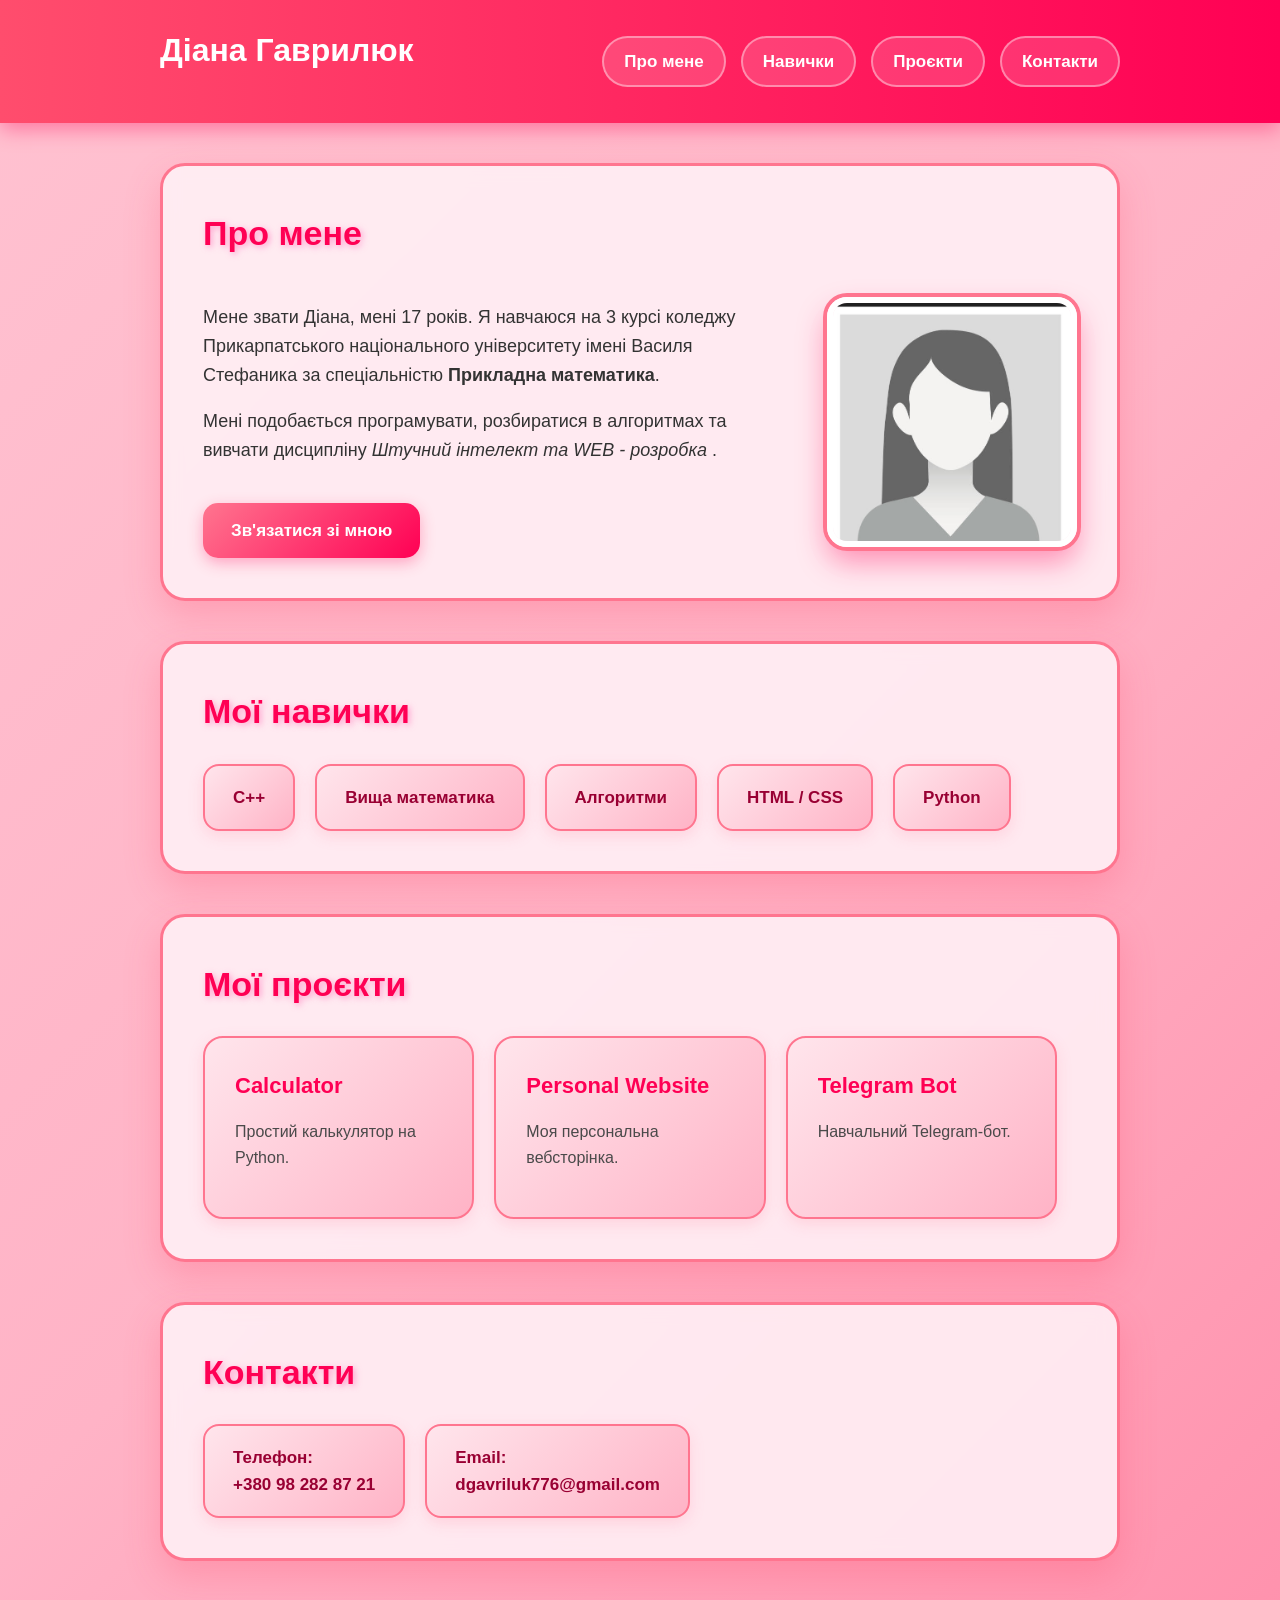
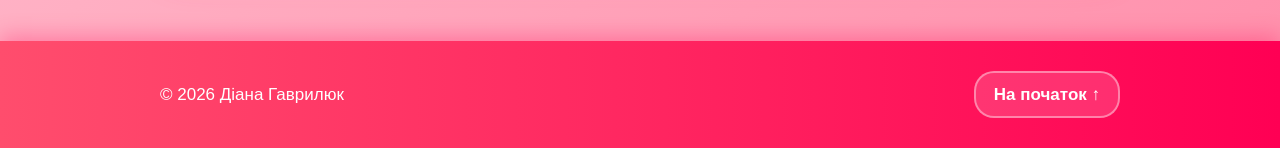
<file: index.html>
<!DOCTYPE html>
<html lang="uk">
<head>
    <meta charset="UTF-8">
    <title>Персональна сторінка — Діана Гаврилюк</title>
    <link rel="stylesheet" href="style.css">
</head>
<body id="top">

    <header class="page-header">
        <div class="header-content">
            <h1>Діана Гаврилюк</h1>
            <nav class="navigation">
                <a href="#about">Про мене</a>
                <a href="#skills">Навички</a>
                <a href="#projects">Проєкти</a>
                <a href="#contacts">Контакти</a>
            </nav>
        </div>
    </header>

    <main class="container">
        <section id="about" class="section">
            <h2>Про мене</h2>
            <div class="about-content">
                <img class="profile-photo" src="images/photo.jpg" alt="Моя фотографія">
                <div class="about-text">
                    <p class="description">
                        Мене звати Діана, мені 17 років. Я навчаюся на 3 курсі коледжу Прикарпатського національного університету імені Василя Стефаника за спеціальністю <strong>Прикладна математика</strong>.
                    </p>
                    <p class="description">
                        Мені подобається програмувати, розбиратися в алгоритмах та вивчати дисципліну <em>Штучний інтелект та WEB - розробка </em>.
                    </p>
                    <a href="#contacts" class="button">Зв'язатися зі мною</a>
                </div>
            </div>
        </section>

        <section id="skills" class="section">
            <h2>Мої навички</h2>
            <div class="skills-list">
                <div class="skill-card">C++</div>
                <div class="skill-card">Вища математика</div>
                <div class="skill-card">Алгоритми</div>
                <div class="skill-card">HTML / CSS</div>
                <div class="skill-card">Python</div>
            </div>
        </section>

        <section id="projects" class="section">
            <h2>Мої проєкти</h2>
            <div class="projects-list">
                <a href="https://github.com/dianahavryliuk24-ops/-2_-" target="_blank" class="project-card">
                    <h3>Calculator</h3>
                    <p>Простий калькулятор на Python.</p>
                </a>
                <a href="index.html" class="project-card">
                    <h3>Personal Website</h3>
                    <p>Моя персональна вебсторінка.</p>
                </a>
                <a href="telegram-bot.html" class="project-card">
                    <h3>Telegram Bot</h3>
                    <p>Навчальний Telegram-бот.</p>
                </a>
            </div>
        </section>

        <section id="contacts" class="section">
            <h2>Контакти</h2>
            <div class="contacts-list">
                <div class="contact-card">
                    <strong>Телефон:</strong><br>
                    <a href="tel:+380982828721">+380 98 282 87 21</a>
                </div>
                <div class="contact-card">
                    <strong>Email:</strong><br>
                    <a href="mailto:dgavriluk776@gmail.com">dgavriluk776@gmail.com</a>
                </div>
            </div>
        </section>
    </main>

    <footer class="page-footer">
        <div class="footer-content">
            <p>© 2026 Діана Гаврилюк</p>
            <a href="#top">На початок ↑</a>
        </div>
    </footer>

</body>
</html>
</file>
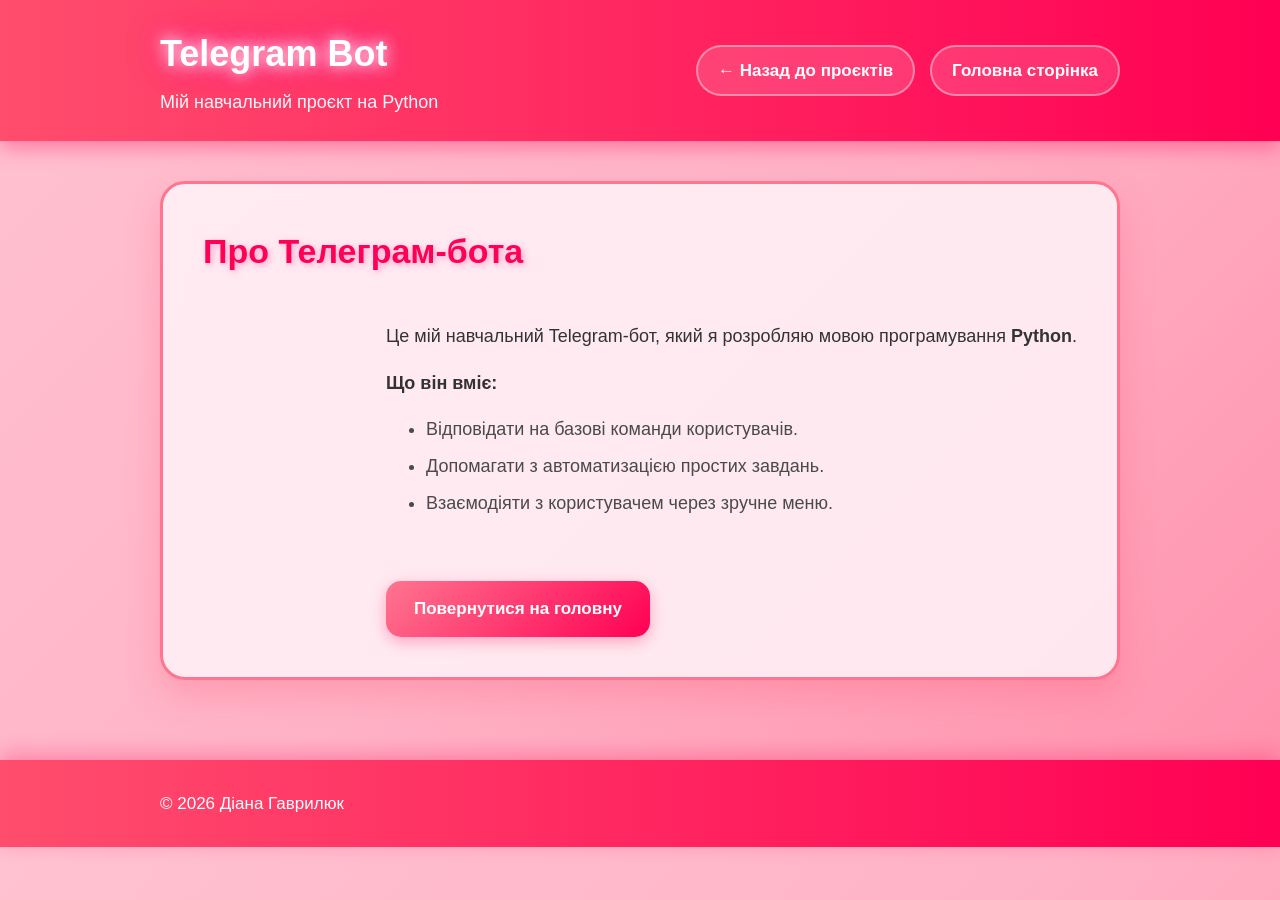
<file: telegram-bot.html>
<!DOCTYPE html>
<html lang="uk">
<head>
    <meta charset="UTF-8">
    <title>Telegram Bot — Проєкт Діани</title>
    <link rel="stylesheet" href="style.css">
</head>
<body id="top">

    <header class="page-header">
        <div class="header-content">
            <div class="header-title">
                <h1>Telegram Bot</h1>
                <p>Мій навчальний проєкт на Python</p>
            </div>
            <nav class="navigation">
                <a href="index.html#projects">← Назад до проєктів</a>
                <a href="index.html">Головна сторінка</a>
            </nav>
        </div>
    </header>

    <main class="container">
        <section class="section">
            <h2>Про Телеграм-бота</h2>
            <div class="about-content">
                <div class="about-text">
                    <p class="description">
                        Це мій навчальний Telegram-бот, який я розробляю мовою програмування <strong>Python</strong>.
                    </p>
                    <p class="description">
                        <strong>Що він вміє:</strong>
                    </p>
                    <ul>
                        <li>Відповідати на базові команди користувачів.</li>
                        <li>Допомагати з автоматизацією простих завдань.</li>
                        <li>Взаємодіяти з користувачем через зручне меню.</li>
                    </ul>
                    <br>
                    <a href="index.html" class="button">Повернутися на головну</a>
                </div>
            </div>
        </section>
    </main>

    <footer class="page-footer">
        <div class="footer-content">
            <p>© 2026 Діана Гаврилюк</p>
        </div>
    </footer>

</body>
</html>
</file>
<file: style.css>
* {
    box-sizing: border-box;
}

body {
    background: linear-gradient(135deg, #ffc2d1 0%, #ffb3c6 50%, #ff8fab 100%);
    color: #4a4a4a;
    font-family: 'Trebuchet MS', sans-serif;
    margin: 0;
    line-height: 1.6;
}

.container {
    max-width: 1000px;
    margin: 0 auto;
    padding: 40px 20px;
}

.section {
    background-color: rgba(255, 240, 245, 0.9);
    backdrop-filter: blur(10px);
    margin-bottom: 40px;
    padding: 40px;
    border: 3px solid #ff758f;
    border-radius: 25px;
    box-shadow: 0 15px 35px rgba(255, 77, 109, 0.25);
    transition: transform 0.3s ease, box-shadow 0.3s ease;
}

.section:hover {
    transform: translateY(-3px);
    box-shadow: 0 20px 40px rgba(255, 20, 147, 0.35);
}

h1, h2, h3 {
    margin-top: 0;
}

h2 {
    color: #ff0054;
    font-size: 34px;
    margin-bottom: 25px;
    text-shadow: 2px 2px 6px rgba(255, 105, 180, 0.6);
}

.description {
    font-size: 18px;
    color: #333333;
}

ul {
    font-size: 18px;
}

li {
    margin-bottom: 8px;
}

.page-header {
    background: linear-gradient(90deg, #ff4d6d 0%, #ff0054 100%);
    color: white;
    box-shadow: 0 6px 20px rgba(255, 0, 84, 0.4);
}

.header-content {
    max-width: 1000px;
    margin: 0 auto;
    padding: 25px 20px;
    display: flex;
    justify-content: space-between;
    align-items: center;
    flex-wrap: wrap;
    gap: 20px;
}

.header-title h1 {
    font-size: 36px;
    margin-bottom: 5px;
    text-shadow: 0 0 15px #fff, 0 0 25px #ff69b4, 0 0 35px #ff1493;
}

.header-title p {
    margin: 0;
    opacity: 0.95;
    font-size: 18px;
}

.navigation {
    display: flex;
    gap: 15px;
    align-items: center;
}

.navigation a {
    color: white;
    text-decoration: none;
    font-weight: bold;
    font-size: 17px;
    padding: 10px 20px;
    border-radius: 30px;
    background: rgba(255, 255, 255, 0.15);
    border: 2px solid rgba(255, 255, 255, 0.4);
    transition: 0.4s cubic-bezier(0.175, 0.885, 0.32, 1.275);
}

.navigation a:hover {
    background-color: white;
    color: #ff0054;
    border-color: white;
    transform: translateY(-5px);
    box-shadow: 0 0 20px rgba(255, 255, 255, 0.8);
}

.about-content {
    display: flex;
    align-items: center;
    gap: 50px;
    flex-direction: row-reverse;
}

.profile-photo {
    width: 250px;
    height: 250px;
    object-fit: cover;
    border-radius: 20px;
    border: 6px solid white;
    box-shadow: 0 0 0 4px #ff758f, 0 15px 30px rgba(255, 0, 84, 0.4);
    transition: transform 0.4s, box-shadow 0.4s;
}

.profile-photo:hover {
    transform: scale(1.06) rotate(3deg);
    box-shadow: 0 0 0 5px #ff0054, 0 20px 40px rgba(255, 0, 84, 0.6);
}

.button {
    display: inline-block;
    margin-top: 20px;
    padding: 14px 28px;
    background: linear-gradient(135deg, #ff758f 0%, #ff0054 100%);
    color: white;
    text-decoration: none;
    border-radius: 15px;
    font-weight: bold;
    font-size: 17px;
    box-shadow: 0 5px 15px rgba(255, 0, 84, 0.3);
    transition: 0.3s;
}

.button:hover {
    transform: translateY(-5px) scale(1.03);
    box-shadow: 0 0 20px #ff758f, 0 0 35px #ff0054;
}

.skills-list, .contacts-list, .projects-list {
    display: flex;
    gap: 20px;
    flex-wrap: wrap;
}

.skill-card, .contact-card {
    background: linear-gradient(135deg, #ffe5ec 0%, #ffb3c6 100%);
    padding: 18px 28px;
    border-radius: 16px;
    border: 2px solid #ff758f;
    color: #990033;
    font-weight: bold;
    font-size: 17px;
    box-shadow: 0 5px 15px rgba(255, 117, 143, 0.2);
    transition: 0.3s;
}

.skill-card:hover, .contact-card:hover {
    background: linear-gradient(135deg, #ff4d6d 0%, #ff0054 100%);
    color: white;
    border-color: #ff0054;
    transform: translateY(-6px) scale(1.05);
    box-shadow: 0 10px 25px rgba(255, 0, 84, 0.4);
}

.contact-card a {
    color: inherit;
    text-decoration: none;
}

.project-card {
    display: block;
    text-decoration: none;
    color: inherit;
    background: linear-gradient(135deg, #ffe5ec 0%, #ffb3c6 100%);
    padding: 30px;
    border-radius: 20px;
    border: 2px solid #ff758f;
    width: calc(33.333% - 20px);
    min-width: 220px;
    box-shadow: 0 5px 15px rgba(255, 117, 143, 0.2);
    transition: 0.4s;
    position: relative;
    overflow: hidden;
    cursor: pointer;
}

.project-card h3 {
    color: #ff0054;
    margin-bottom: 12px;
    font-size: 22px;
}

.project-card:hover {
    background: linear-gradient(135deg, #ff4d6d 0%, #ff0054 100%);
    color: white;
    transform: translateY(-8px) scale(1.02);
    box-shadow: 0 15px 35px rgba(255, 0, 84, 0.5);
    border-color: #ff0054;
}

.project-card:hover h3 {
    color: white;
}

.page-footer {
    background: linear-gradient(90deg, #ff4d6d 0%, #ff0054 100%);
    color: white;
    padding: 30px 0;
    box-shadow: 0 -5px 20px rgba(255, 0, 84, 0.3);
}

.footer-content {
    max-width: 1000px;
    margin: 0 auto;
    padding: 0 20px;
    display: flex;
    justify-content: space-between;
    align-items: center;
}

.footer-content p {
    margin: 0;
    font-size: 17px;
}

.footer-content a {
    color: white;
    text-decoration: none;
    font-weight: bold;
    font-size: 17px;
    padding: 8px 18px;
    border-radius: 20px;
    background: rgba(255, 255, 255, 0.15);
    border: 2px solid rgba(255, 255, 255, 0.4);
    transition: 0.3s;
}

.footer-content a:hover {
    background-color: white;
    color: #ff0054;
    border-color: white;
    transform: translateY(-3px);
    box-shadow: 0 0 15px rgba(255, 255, 255, 0.8);
}
</file>
